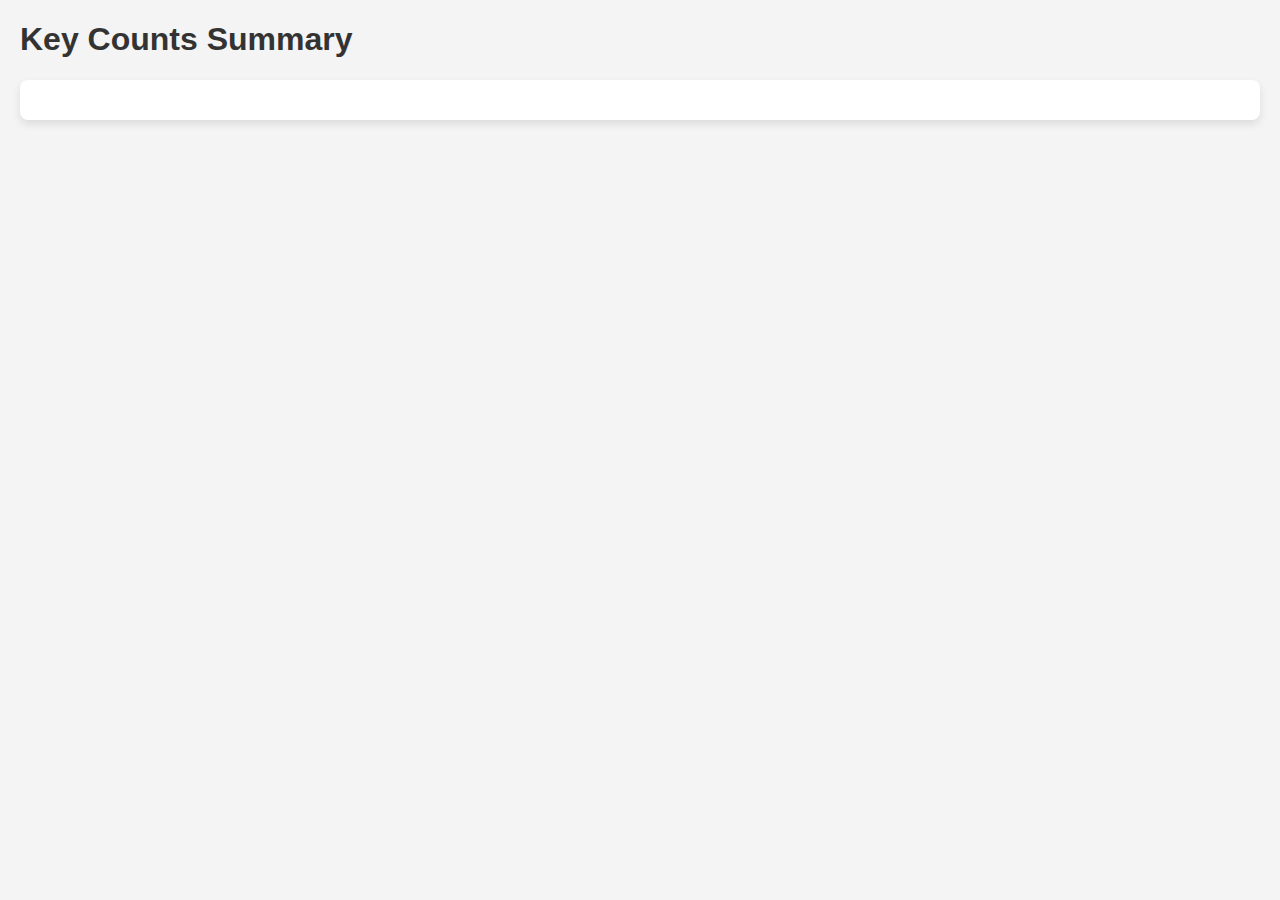
<file: index.html>
<!DOCTYPE html>
<html lang="en">
<head>
    <meta charset="UTF-8">
    <title>Key Counts Summary</title>
    <link rel="stylesheet" href="styles.css">
</head>
<body>
    <h1>Key Counts Summary</h1>
    <div id="summary-container">
        <!-- Summary data will be populated here -->
    </div>
    <script src="script.js"></script>
</body>
</html>
</file>
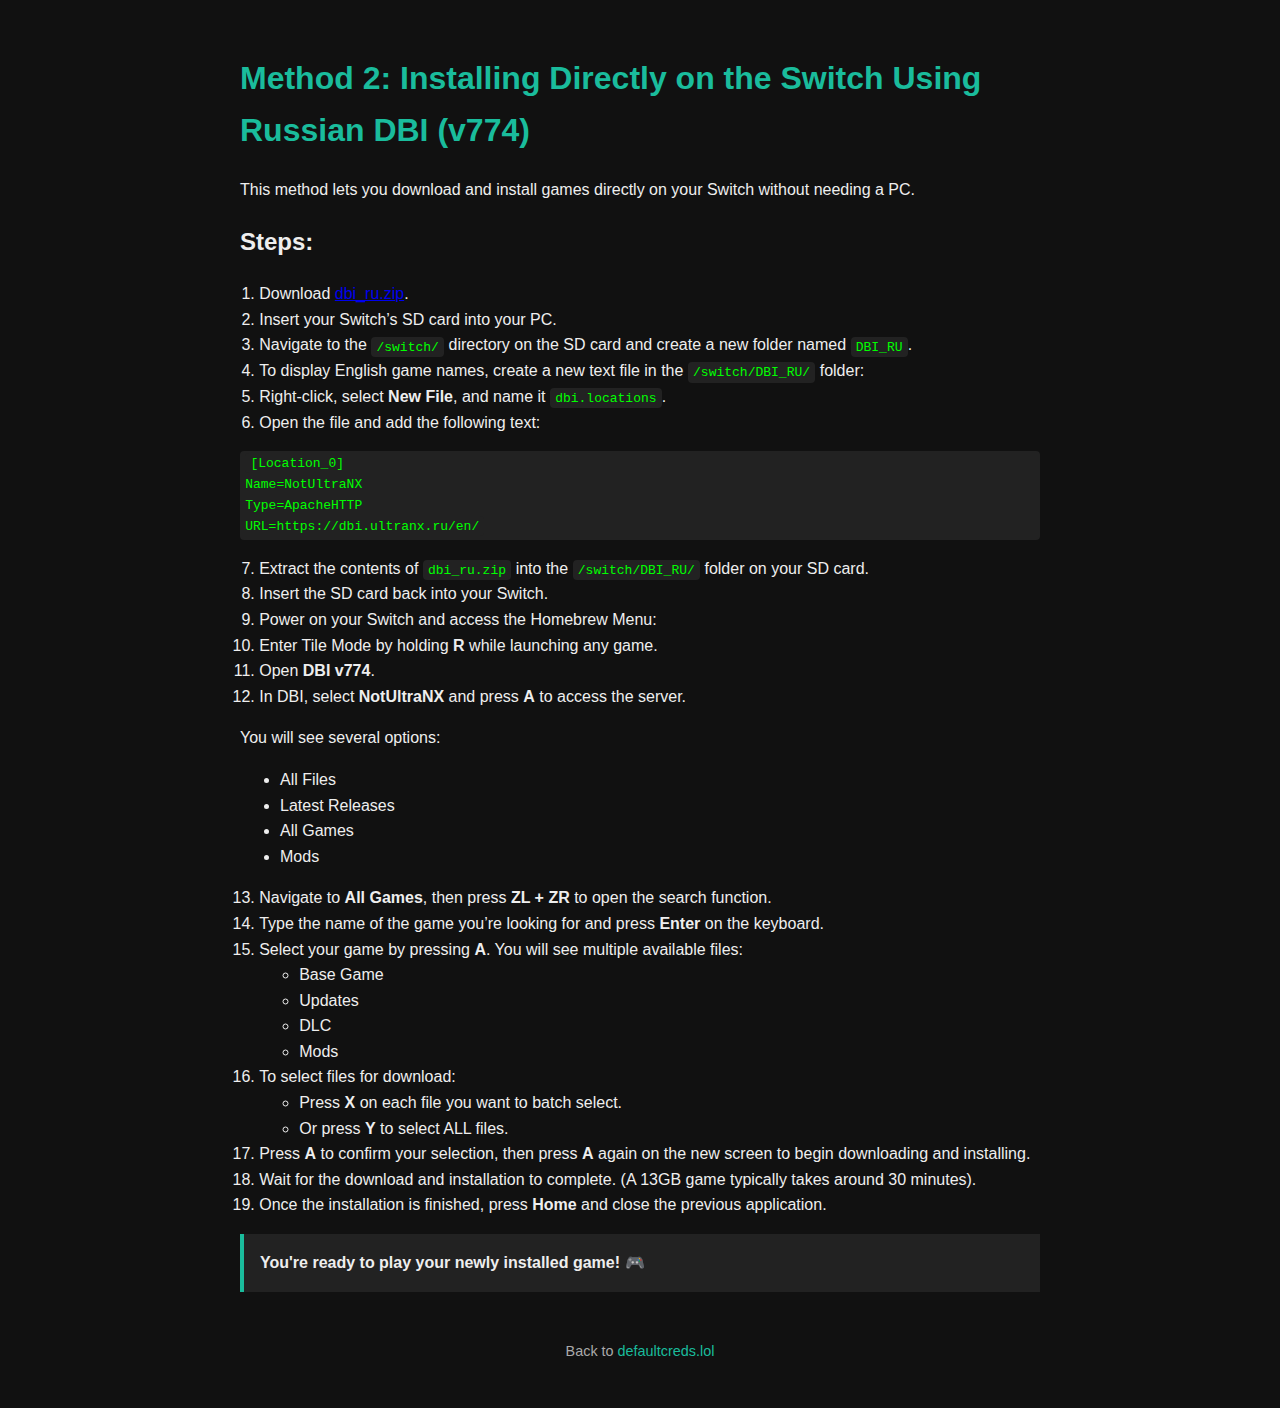
<file: guides/dbi.html>
<!DOCTYPE html>
<html lang="en">
<head>
  <meta charset="UTF-8">
  <title>Install Games Using Russian DBI v774</title>
  <meta name="viewport" content="width=device-width, initial-scale=1">
  <style>
    body {
      font-family: Arial, sans-serif;
      line-height: 1.6;
      background-color: #111;
      color: #eee;
      padding: 2rem;
      max-width: 800px;
      margin: auto;
    }

    h1 {
      color: #1abc9c;
    }

    ol {
      padding-left: 1.2em;
    }

    code, pre {
      background: #222;
      color: #0f0;
      padding: 0.2em 0.4em;
      border-radius: 4px;
      font-family: monospace;
    }

    .note {
      margin-top: 1rem;
      padding: 1rem;
      background-color: #222;
      border-left: 4px solid #1abc9c;
    }

    footer {
      margin-top: 3rem;
      text-align: center;
      font-size: 0.9rem;
      color: #aaa;
    }

    footer a {
      color: #1abc9c;
      text-decoration: none;
    }

    footer a:hover {
      text-decoration: underline;
    }
  </style>
</head>
<body>

  <h1>Method 2: Installing Directly on the Switch Using Russian DBI (v774)</h1>
  <p>This method lets you download and install games directly on your Switch without needing a PC.</p>

  <h2>Steps:</h2>
  <ol>
    <li>Download <a href="https://dbi.ultranx.ru/assets/dbi_ru.zip" target="_blank">dbi_ru.zip</a>.</li>
    <li>Insert your Switch’s SD card into your PC.</li>
    <li>Navigate to the <code>/switch/</code> directory on the SD card and create a new folder named <code>DBI_RU</code>.</li>
    <li>To display English game names, create a new text file in the <code>/switch/DBI_RU/</code> folder:</li>
    <li>Right-click, select <strong>New File</strong>, and name it <code>dbi.locations</code>.</li>
    <li>Open the file and add the following text:</li>
  </ol>

  <pre><code>[Location_0]
Name=NotUltraNX
Type=ApacheHTTP
URL=https://dbi.ultranx.ru/en/</code></pre>

  <ol start="7">
    <li>Extract the contents of <code>dbi_ru.zip</code> into the <code>/switch/DBI_RU/</code> folder on your SD card.</li>
    <li>Insert the SD card back into your Switch.</li>
    <li>Power on your Switch and access the Homebrew Menu:</li>
    <li>Enter Tile Mode by holding <strong>R</strong> while launching any game.</li>
    <li>Open <strong>DBI v774</strong>.</li>
    <li>In DBI, select <strong>NotUltraNX</strong> and press <strong>A</strong> to access the server.</li>
  </ol>

  <p>You will see several options:</p>
  <ul>
    <li>All Files</li>
    <li>Latest Releases</li>
    <li>All Games</li>
    <li>Mods</li>
  </ul>

  <ol start="13">
    <li>Navigate to <strong>All Games</strong>, then press <strong>ZL + ZR</strong> to open the search function.</li>
    <li>Type the name of the game you’re looking for and press <strong>Enter</strong> on the keyboard.</li>
    <li>Select your game by pressing <strong>A</strong>. You will see multiple available files:
      <ul>
        <li>Base Game</li>
        <li>Updates</li>
        <li>DLC</li>
        <li>Mods</li>
      </ul>
    </li>
    <li>To select files for download:
      <ul>
        <li>Press <strong>X</strong> on each file you want to batch select.</li>
        <li>Or press <strong>Y</strong> to select ALL files.</li>
      </ul>
    </li>
    <li>Press <strong>A</strong> to confirm your selection, then press <strong>A</strong> again on the new screen to begin downloading and installing.</li>
    <li>Wait for the download and installation to complete. (A 13GB game typically takes around 30 minutes).</li>
    <li>Once the installation is finished, press <strong>Home</strong> and close the previous application.</li>
  </ol>

  <div class="note">
    <strong>You're ready to play your newly installed game! 🎮</strong>
  </div>

  <footer>
    <p>Back to <a href="https://defaultcreds.lol">defaultcreds.lol</a></p>
  </footer>

</body>
</html>
</file>
<file: styles.css>
/* styles.css */

body {
    font-family: Arial, sans-serif;
    margin: 20px;
    background-color: #f4f4f4;
}

h1 {
    color: #333;
}

#summary-container {
    background-color: #fff;
    border-radius: 8px;
    padding: 20px;
    box-shadow: 0 4px 8px rgba(0, 0, 0, 0.1);
}
</file>
